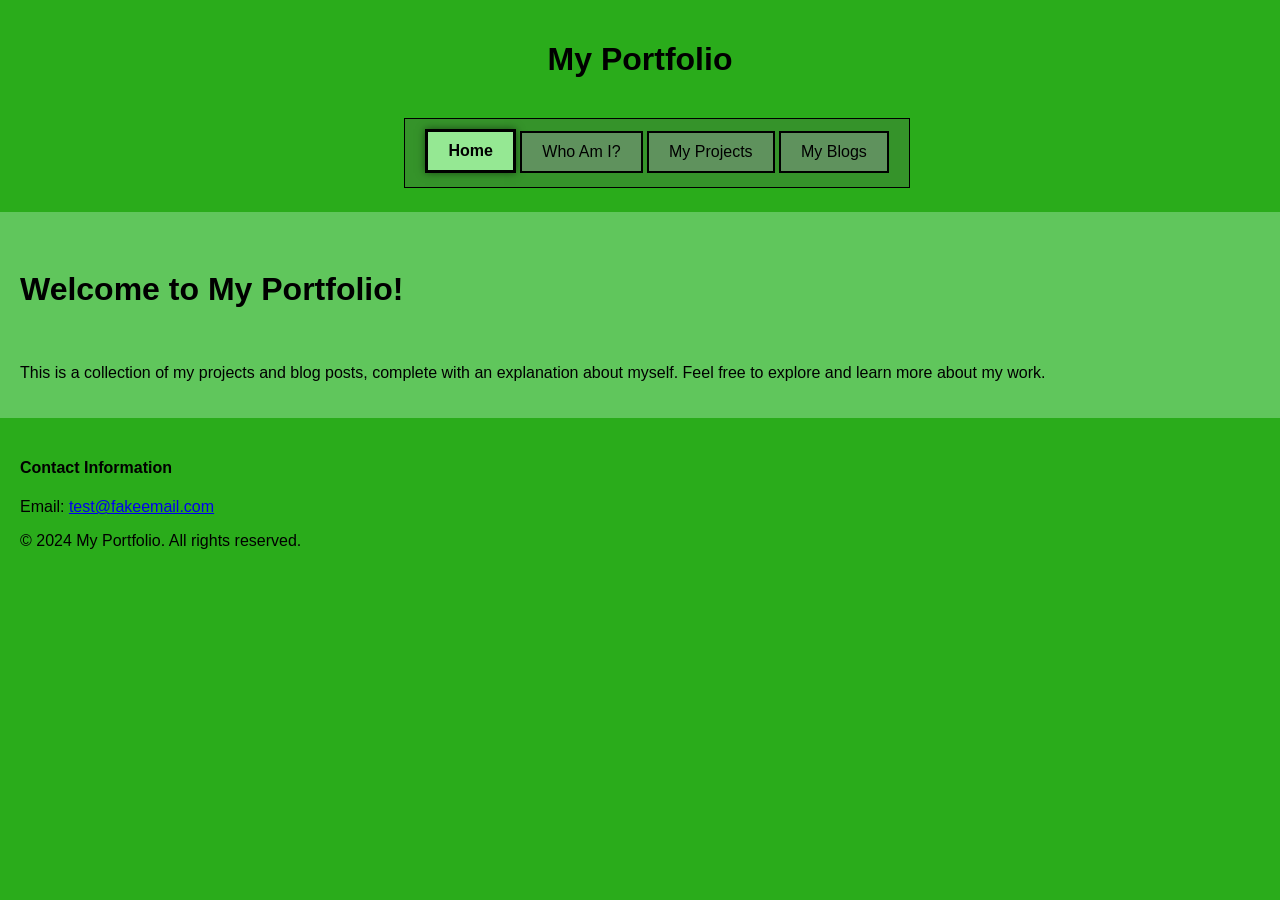
<file: index.html>
<!DOCTYPE html>
<html lang="en">

<head>
    <meta charset="UTF-8">
    <meta http-equiv="X-UA-Compatible" content="IE=edge">
    <meta name="viewport" content="width=device-width, initial-scale=1.0">
    <link rel="icon" type="image/jpg" href="/Images/favicon.jpg">
    <title>My Portfolio</title>
    <link rel="stylesheet" href="/style.css">
</head>

<body>
<header>
<h1 id="portfolioTitle">My Portfolio</h1>
<br>
<nav class="navbar">
  <a href="index.html" title="Go back to the main page" for="Home" id="Homebutton" class="current-page" aria-current="page">Home</a>
  <a href="/HTML/WhoamI.html" title="read about me" for="Who Am I?" id="Homebutton">Who Am I?</a>
  <a href="/HTML/Projects.html" title="Visit My list of Projects" for="My Projects" id="Homebutton">My Projects</a>
  <a href="/HTML/Blogs.html" title="Visit My Blog" for="My Blogs" id="Homebutton">My Blogs</a>
</nav>
<br>
</header>

<main>
<br>
    <h1 id="welcome">Welcome to My Portfolio!</h1>
<br>
<p id="intro">This is a collection of my projects and blog posts, complete with an explanation about myself. Feel free to explore and learn more about my work.</p>
</main>

<footer>
<h4>Contact Information</h4>
<p for="Contact Me">Email: <a href="mailto:test@fakeemail.com" title="Send me an email">test@fakeemail.com</a></p>
&copy; 2024 My Portfolio. All rights reserved.
</footer>
<!-- test -->
<div id="root"></div>
</body>
</html>
</file>
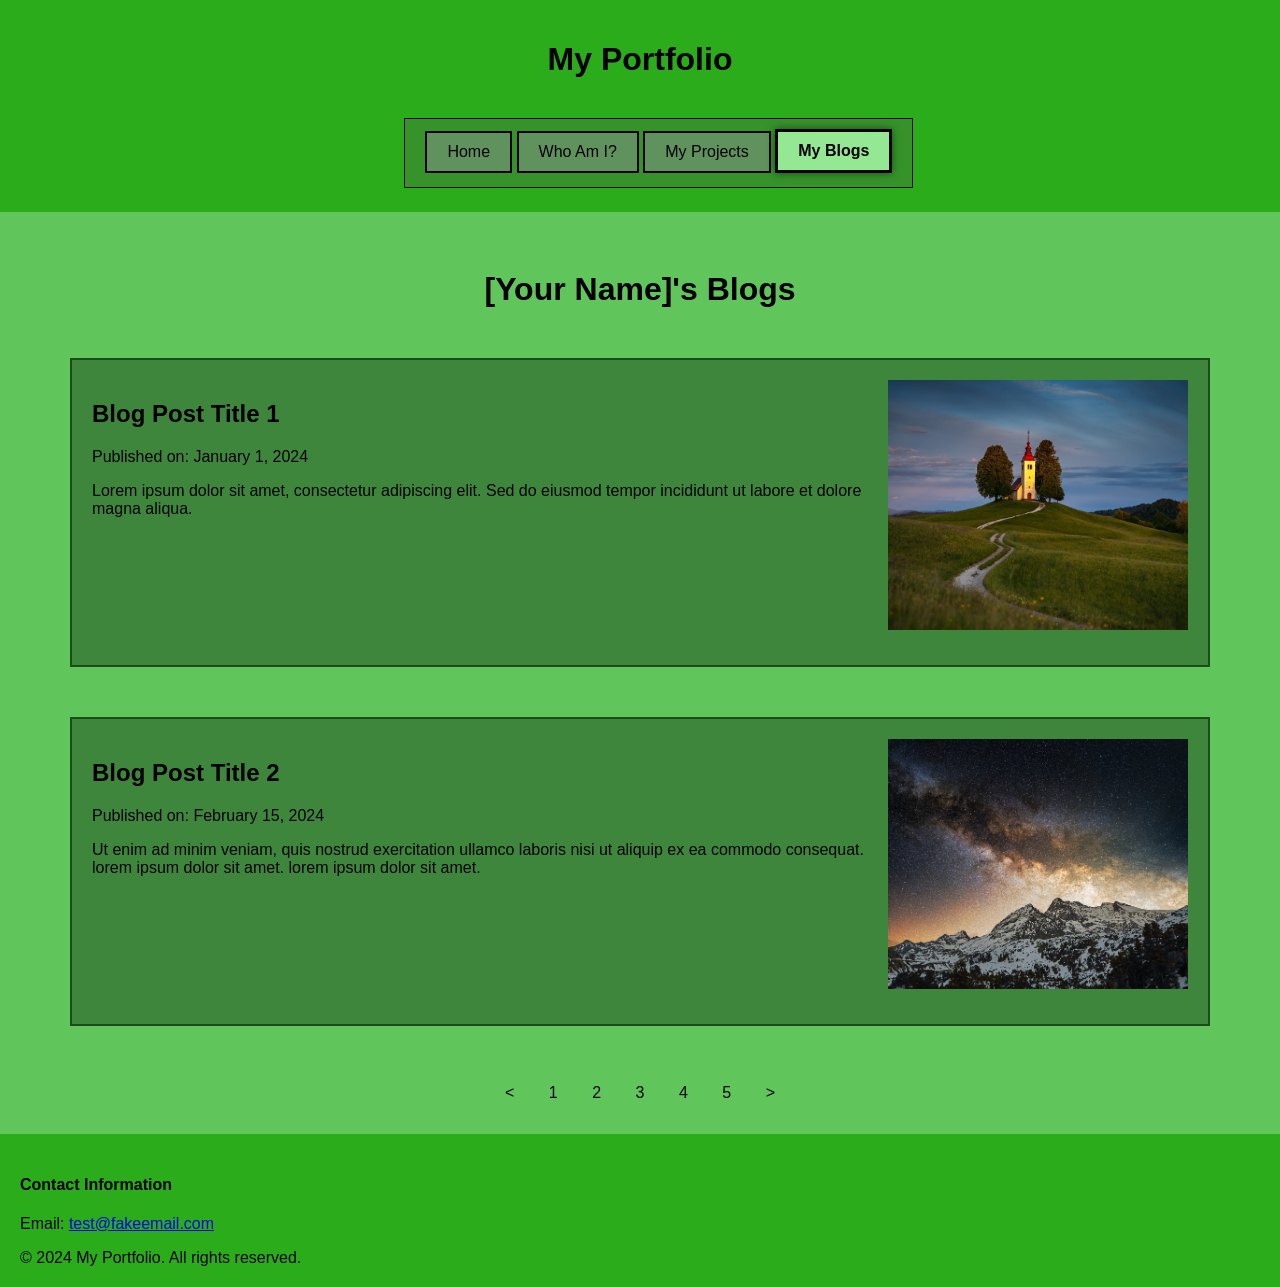
<file: HTML/Blogs.html>
<!DOCTYPE html>
<html lang="en">
<head>
    <meta charset="UTF-8">
    <meta http-equiv="X-UA-Compatible" content="IE=edge">
    <meta name="viewport" content="width=device-width, initial-scale=1.0">
    <link rel="icon" type="image/jpg" href="/Images/favicon.jpg">
    <title>My Portfolio</title>
    <link rel="stylesheet" href="/style.css">
</head>

<body>
<header>
<h1 id="portfolioTitle">My Portfolio</h1>
<br>
<nav class="navbar">
  <a href="/index.html" title="Go back to the main page" for="Home" id="Homebutton">Home</a>
  <a href="/HTML/WhoamI.html" title="read about me" for="Who Am I?" id="Homebutton">Who Am I?</a>
  <a href="/HTML/Projects.html" title="Visit My list of Projects" for="My Projects" id="Homebutton">My Projects</a>
  <a href="/HTML/Blogs.html" title="Visit My Blog" for="My Blogs" id="Homebutton" class="current-page" aria-current="page">My Blogs</a>
</nav>
<br>
</header>

<main>
<br>
<h1 style="text-align: center;">[Your Name]'s Blogs</h1>

<div class="blog-post">
    <img src="/Images/blognail.jpg" type="image/jpg" class="blog-thumbnail">
    <h2>Blog Post Title 1</h2>
    <p class="blog-date">Published on: January 1, 2024</p>
    <p class="blog-content">Lorem ipsum dolor sit amet, consectetur adipiscing elit. Sed do eiusmod tempor incididunt ut labore et dolore magna aliqua.</p>
</div>

<div class="blog-post">
    <img src="/Images/blognail2.jpg" type="image/jpg" class="blog-thumbnail">
    <h2>Blog Post Title 2</h2>
    <p class="blog-date">Published on: February 15, 2024</p>
    <p class="blog-content">Ut enim ad minim veniam, quis nostrud exercitation ullamco laboris nisi ut aliquip ex ea commodo consequat. lorem ipsum dolor sit amet. lorem ipsum dolor sit amet.</p>
</div>

<div class="pagination">
    <a href="" class="page-link"><</a>
    <a href="" class="page-link" class="Active">1</a>
    <a href="" class="page-link">2</a>
    <a href="" class="page-link">3</a>
    <a href="" class="page-link">4</a>
    <a href="" class="page-link">5</a>
    <a href="" class="page-link">></a>
</div>
</main>

<footer>
<h4>Contact Information</h4>
<p for="Contact Me">Email: <a href="mailto:test@fakeemail.com" title="Send me an email">test@fakeemail.com</a></p>
&copy; 2024 My Portfolio. All rights reserved.
</footer>
</body>
</html>
</file>
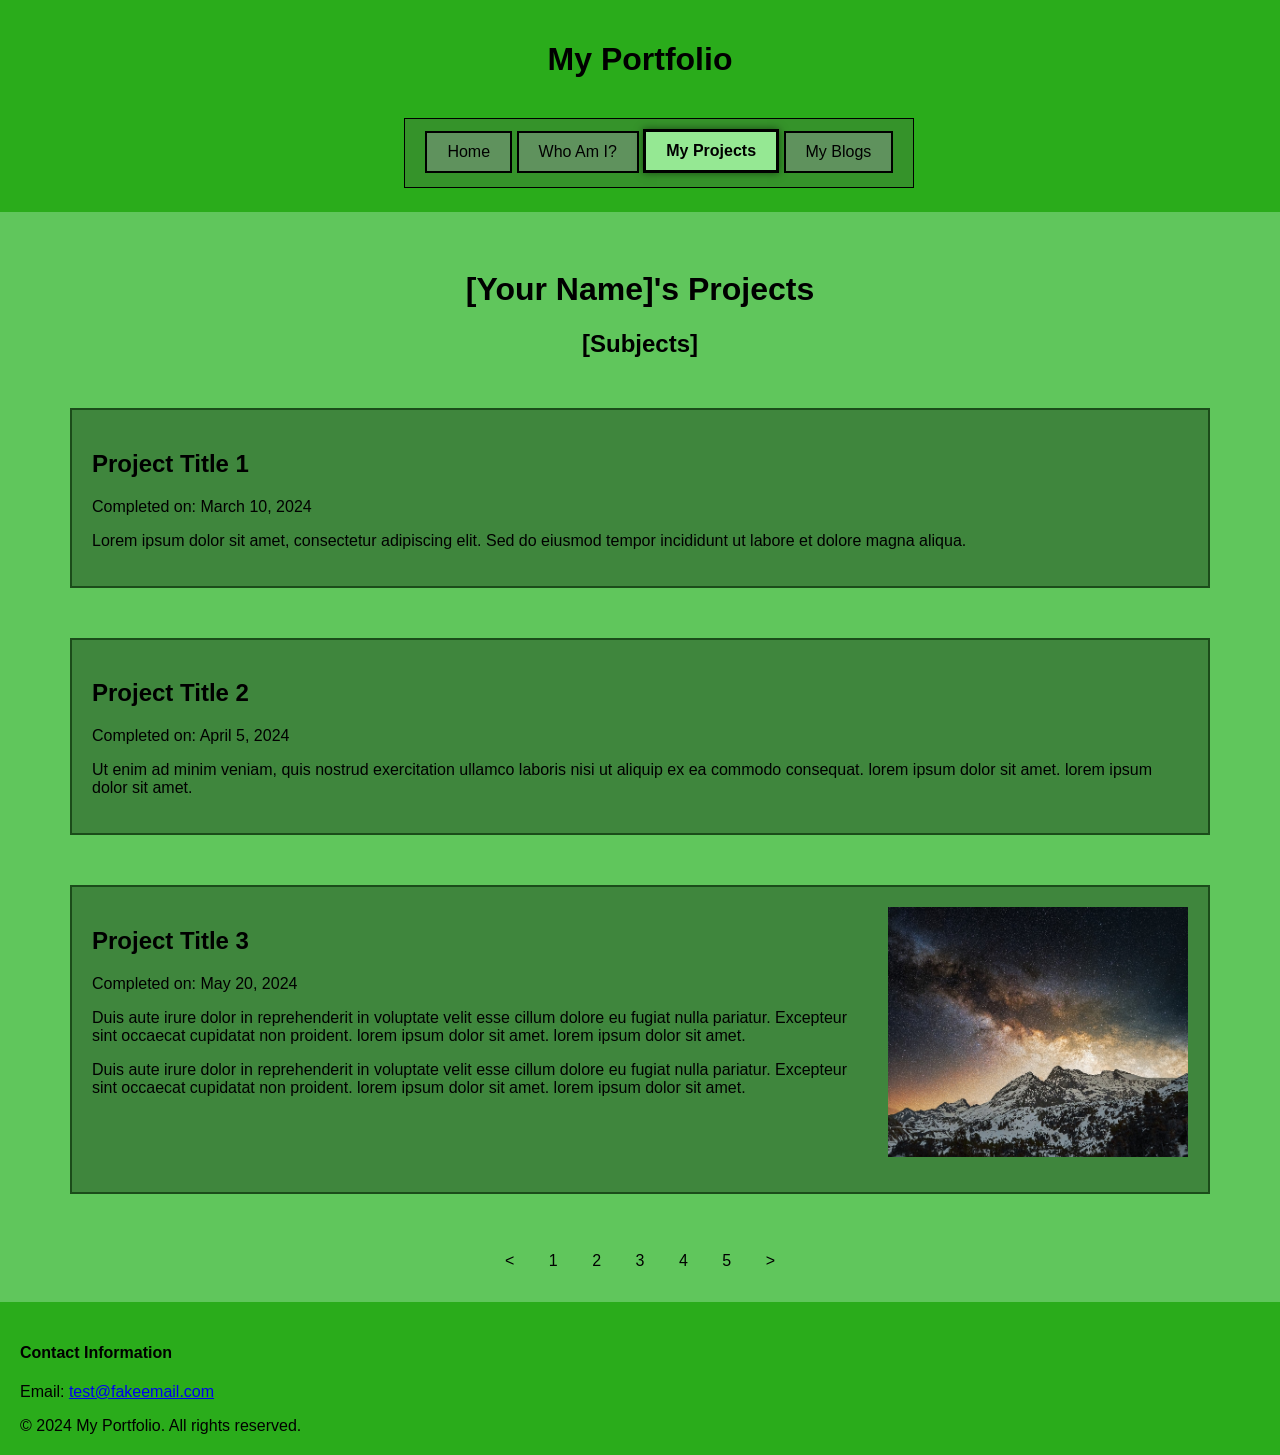
<file: HTML/Projects.html>
<!DOCTYPE html>
<html lang="en">
<head>
    <meta charset="UTF-8">
    <meta http-equiv="X-UA-Compatible" content="IE=edge">
    <meta name="viewport" content="width=device-width, initial-scale=1.0">
    <link rel="icon" type="image/jpg" href="/Images/favicon.jpg">
    <title>My Portfolio</title>
    <link rel="stylesheet" href="/style.css">
</head>


<body>
<header>
<h1 id="portfolioTitle">My Portfolio</h1>
<br>
<nav class="navbar">
  <a href="/index.html" title="Go back to the main page" for="Home" id="Homebutton">Home</a>
  <a href="/HTML/WhoamI.html" title="read about me" for="Who Am I?" id="Homebutton">Who Am I?</a>
  <a href="/HTML/Projects.html" title="Visit My list of Projects" for="My Projects" id="Homebutton" class="current-page" aria-current="page">My Projects</a>
  <a href="/HTML/Blogs.html" title="Visit My Blog" for="My Blogs" id="Homebutton">My Blogs</a>
</nav>
<br>
</header>

<main>
<br>
<h1 style="text-align: center;">[Your Name]'s Projects</h1>
<h2 style="text-align: center;">[Subjects]</h2>

<div class="project">
    <h2>Project Title 1</h2>
    <p class="project-date">Completed on: March 10, 2024</p>
    <p class="project-description">Lorem ipsum dolor sit amet, consectetur adipiscing elit. Sed do eiusmod tempor incididunt ut labore et dolore magna aliqua.</p>
</div>

<div class="project">
    <h2>Project Title 2</h2>
    <p class="project-date">Completed on: April 5, 2024</p>
    <p class="project-description">Ut enim ad minim veniam, quis nostrud exercitation ullamco laboris nisi ut aliquip ex ea commodo consequat. lorem ipsum dolor sit amet. lorem ipsum dolor sit amet.</p>
</div>

<div class="project">
    <img src="/Images/blognail2.jpg" type="image/jpg" class="project-thumbnail">
    <h2>Project Title 3</h2>
    <p class="project-date">Completed on: May 20, 2024</p>
    <p class="project-description">Duis aute irure dolor in reprehenderit in voluptate velit esse cillum dolore eu fugiat nulla pariatur. Excepteur sint occaecat cupidatat non proident. lorem ipsum dolor sit amet. lorem ipsum dolor sit amet.</p>
    <p class="project-description">Duis aute irure dolor in reprehenderit in voluptate velit esse cillum dolore eu fugiat nulla pariatur. Excepteur sint occaecat cupidatat non proident. lorem ipsum dolor sit amet. lorem ipsum dolor sit amet.</p>
</div>

<div class="pagination">
    <a href="" class="page-link"><</a>
    <a href="" class="page-link" class="Active">1</a>
    <a href="" class="page-link">2</a>
    <a href="" class="page-link">3</a>
    <a href="" class="page-link">4</a>
    <a href="" class="page-link">5</a>
    <a href="" class="page-link">></a>
</main>


<footer>
<h4>Contact Information</h4>
<p for="Contact Me">Email: <a href="mailto:test@fakeemail.com" title="Send me an email">test@fakeemail.com</a></p>
&copy; 2024 My Portfolio. All rights reserved.
</footer>
</body>
</html>
</file>
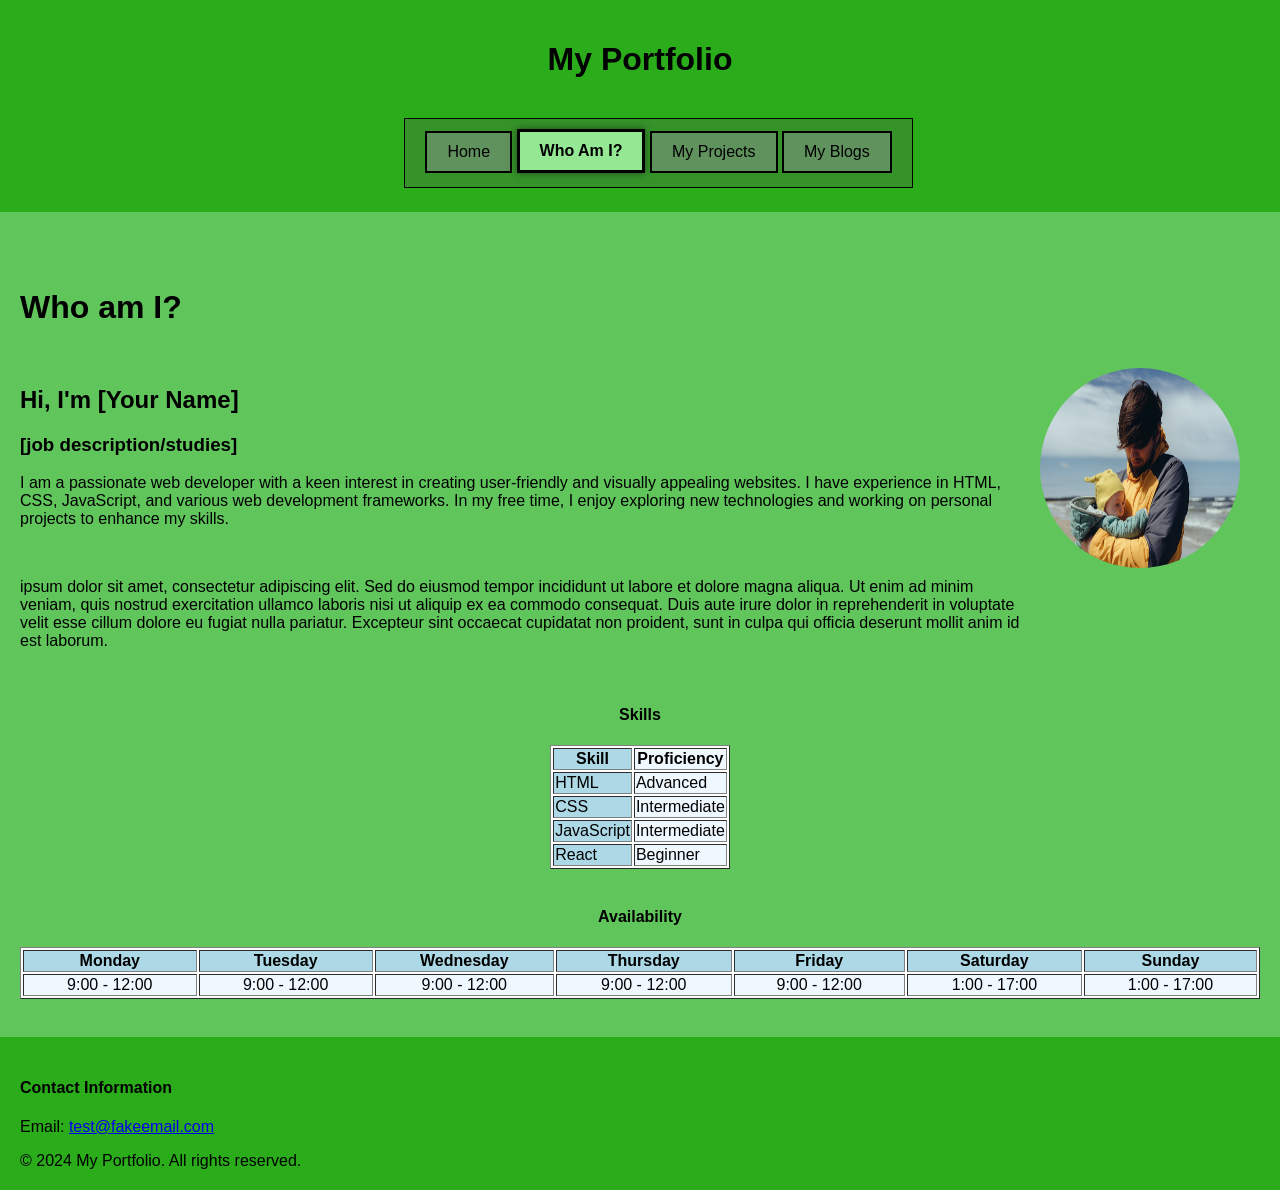
<file: HTML/WhoamI.html>
<!DOCTYPE html>
<html lang="en">
<head>
    <meta charset="UTF-8">
    <meta http-equiv="X-UA-Compatible" content="IE=edge">
    <meta name="viewport" content="width=device-width, initial-scale=1.0">
    <link rel="icon" type="image/jpg" href="/Images/favicon.jpg">
    <title>My Portfolio</title>
    <link rel="stylesheet" href="/style.css">
</head>


<body>
<header>
<h1 id="portfolioTitle">My Portfolio</h1>
<br>
<nav class="navbar">
  <a href="/index.html" title="Go back to the main page" for="Home" id="Homebutton">Home</a>
  <a href="/HTML/WhoamI.html" title="read about me" for="Who Am I?" id="Homebutton" class="current-page" aria-current="page">Who Am I?</a>
  <a href="/HTML/Projects.html" title="Visit My list of Projects" for="My Projects" id="Homebutton">My Projects</a>
  <a href="/HTML/Blogs.html" title="Visit My Blog" for="My Blogs" id="Homebutton">My Blogs</a>
</nav>
<br>
</header>


<main>
<br>
<box id="whoamiBox">
<h1>Who am I?</h1>
<img src="/Images/pfp.jpg" alt="profile picture" type="image/jpg" width="200" height="200" id="pfp">
<br>
<h2>Hi, I'm [Your Name]</h2>
<h3>[job description/studies]</h3>
<p>I am a passionate web developer with a keen interest in creating user-friendly and visually appealing websites. 
I have experience in HTML, CSS, JavaScript, and various web development frameworks. In my free time, I enjoy exploring new technologies and working on personal projects to enhance 
my skills.</p>
<br>
<p> ipsum dolor sit amet, consectetur adipiscing elit. Sed do eiusmod tempor incididunt ut labore et dolore magna aliqua. Ut enim ad minim veniam, quis nostrud exercitation ullamco laboris nisi ut aliquip ex ea commodo consequat. Duis aute irure dolor in reprehenderit in voluptate velit esse cillum dolore eu fugiat nulla pariatur. Excepteur sint occaecat cupidatat non proident, sunt in culpa qui officia deserunt mollit anim id est laborum. </p>
<br>

<h4 id="tableTitle">Skills</h4>
<table border="1" style="background-color: white;" id="centerTable">
    <tr>
        <th style="background-color: lightblue;">Skill</th>
        <th style="background-color: aliceblue;">Proficiency</th>
    </tr>
    <tr>
        <td style="background-color: lightblue;">HTML</td>
        <td style="background-color: aliceblue;">Advanced</td>
    </tr>
    <tr>
        <td style="background-color: lightblue;">CSS</td>
        <td style="background-color: aliceblue;">Intermediate</td>
    </tr>
    <tr>
        <td style="background-color: lightblue;">JavaScript</td>
        <td style="background-color: aliceblue;">Intermediate</td>
    </tr>
    <tr>
        <td style="background-color: lightblue;">React</td>
        <td style="background-color: aliceblue;">Beginner</td>
    </tr>
</table> <br>

<h4 id="tableTitle">Availability</h4>
<table border="1" style="background-color: white;" id="centerTable">
    <tr align="center" style="background-color: lightblue;">
        <th width="200">Monday</th>
        <th width="200">Tuesday</th>
        <th width="200">Wednesday</th>
        <th width="200">Thursday</th>
        <th width="200">Friday</th>
        <th width="200">Saturday</th>
        <th width="200">Sunday</th>
    </tr>
    <tr align="center" style="background-color: aliceblue;">
        <td width="200">9:00 - 12:00</td>
        <td width="200">9:00 - 12:00</td>
        <td width="200">9:00 - 12:00</td>
        <td width="200">9:00 - 12:00</td>
        <td width="200">9:00 - 12:00</td>
        <td width="200">1:00 - 17:00</td>
        <td width="200">1:00 - 17:00</td>
    </tr>
  </table>
  <br>

  </box>
</main>

<footer>
<h4>Contact Information</h4>
<p for="Contact Me">Email: <a href="mailto:test@fakeemail.com" title="Send me an email">test@fakeemail.com</a></p>
&copy; 2024 My Portfolio. All rights reserved.
</footer>
</body>
</html>
</file>
<file: style.css>
*{
    box-sizing: border-box;
    overflow:auto;
}

body{
    background-color: #2aac1b;
    font-family: Verdana, arial, Tahoma, sans-serif;
    margin: 0;
    display: float-root;
}

header{
    background-color: #2aac1b;
    font-family: Verdana, arial, Tahoma, sans-serif;
    border: 20px solid #2aac1b;
    width: 100%;
    position:sticky;
    top:0;
}

main{
    margin-left:auto;
    margin-right:auto;
    background-color: #60c65c;
    font-family: Verdana, arial, Tahoma, sans-serif;
    border: 20px solid #60c65c;
}

footer{
    background-color: #2aac1b;
    font-family: Verdana, arial, Tahoma, sans-serif;
    border: 20px solid #2aac1b;
}

p{
    color: black;
    font-family: Verdana, arial, Tahoma, sans-serif;
}

pre{
    color: black;
    font-family: Verdana, arial, Tahoma, sans-serif;
}

h1{
    color: black;
    font-family: Verdana, arial, Tahoma, sans-serif;
}  
h2{
    color: black;
    font-family: Verdana, arial, Tahoma, sans-serif;
}
h3{
    color: black;
    font-family: Verdana, arial, Tahoma, sans-serif;
}
h4{
    color: black;
    font-family: Verdana, arial, Tahoma, sans-serif;
}
h5{
    color: black;
    font-family: Verdana, arial, Tahoma, sans-serif;
}

#portfolioTitle{
    color: black;
    font-family: Verdana, arial, Tahoma, sans-serif;
    text-align: center;
}


.navbar{
    color: black;
    background-color: #35932a;
    font-family: Verdana, arial, Tahoma, sans-serif;
    border: 1px solid black;
    padding: 10px 20px;
    text-align: center;
    text-decoration: none;
    display: inline-block;
    font-size: 16px;
    overflow:hidden;
    position:relative;
    left:31%;
}


#Homebutton {
    background-color: hsl(118, 22%, 47%);
    color: black;
    border: 2px solid black;
    padding: 10px 20px;
    text-align: center;
    text-decoration: none;
    display: inline-block;
    font-size: 16px;
}
#Homebutton:hover {
    background-color: hsl(110, 5%, 40%);
}

#Homebutton:active {
    background-color: #95e893;
}
#Homebutton.current-page {
background-color: #95e893;
color: black;
border: 3px solid black;
font-weight: bold;
box-shadow: 0 0 8px rgba(0, 0, 0, 0.5);
cursor: default;
}



#whoamiBox{
    width:auto;
    height:auto;
    background-color: #5ec05b;
    font-family: Verdana, arial, Tahoma, sans-serif;
    margin: 50px;
}

#pfp{
    float: right;
    border-radius: 50%;
    margin: 20px;
}

#tableTitle{
    text-align: center;
    font-weight: bold;
}
#centerTable{
    margin:auto;
}

.pagination{
    text-align: center;
}
.pagination a{
    color:black;
    text-decoration: none;
    padding: 8px 15px;
    display: inline-block;
}
.pagination a.Active{
    background-color: #4a9e47;
    font-weight: bold;
    border-radius: 5px;
}
.pagination a:hover:not(.Active){
    background-color: #adc4ac;
    border-radius: 5px;
}


.blog-post{
    background-color: #3f863d;
    font-family: Verdana, arial, Tahoma, sans-serif;
    border: 2px solid #1b4c1a;
    margin: 50px;
    padding: 20px;
}
.blog-thumbnail{
    width: 300px;
    height: 250px;
    alt: "Blog Thumbnail";
    margin: 0 0 15px 20px;
    float: right;
    object-fit: cover;
}

.project{
    background-color: #3f863d;
    font-family: Verdana, arial, Tahoma, sans-serif;
    border: 2px solid #1b4c1a;
    margin: 50px;
    padding: 20px;
}
.project-thumbnail {
width: 300px;
height: 250px;
float: right;
margin: 0 0 15px 20px;
object-fit: cover;
display: block;
}
</file>
